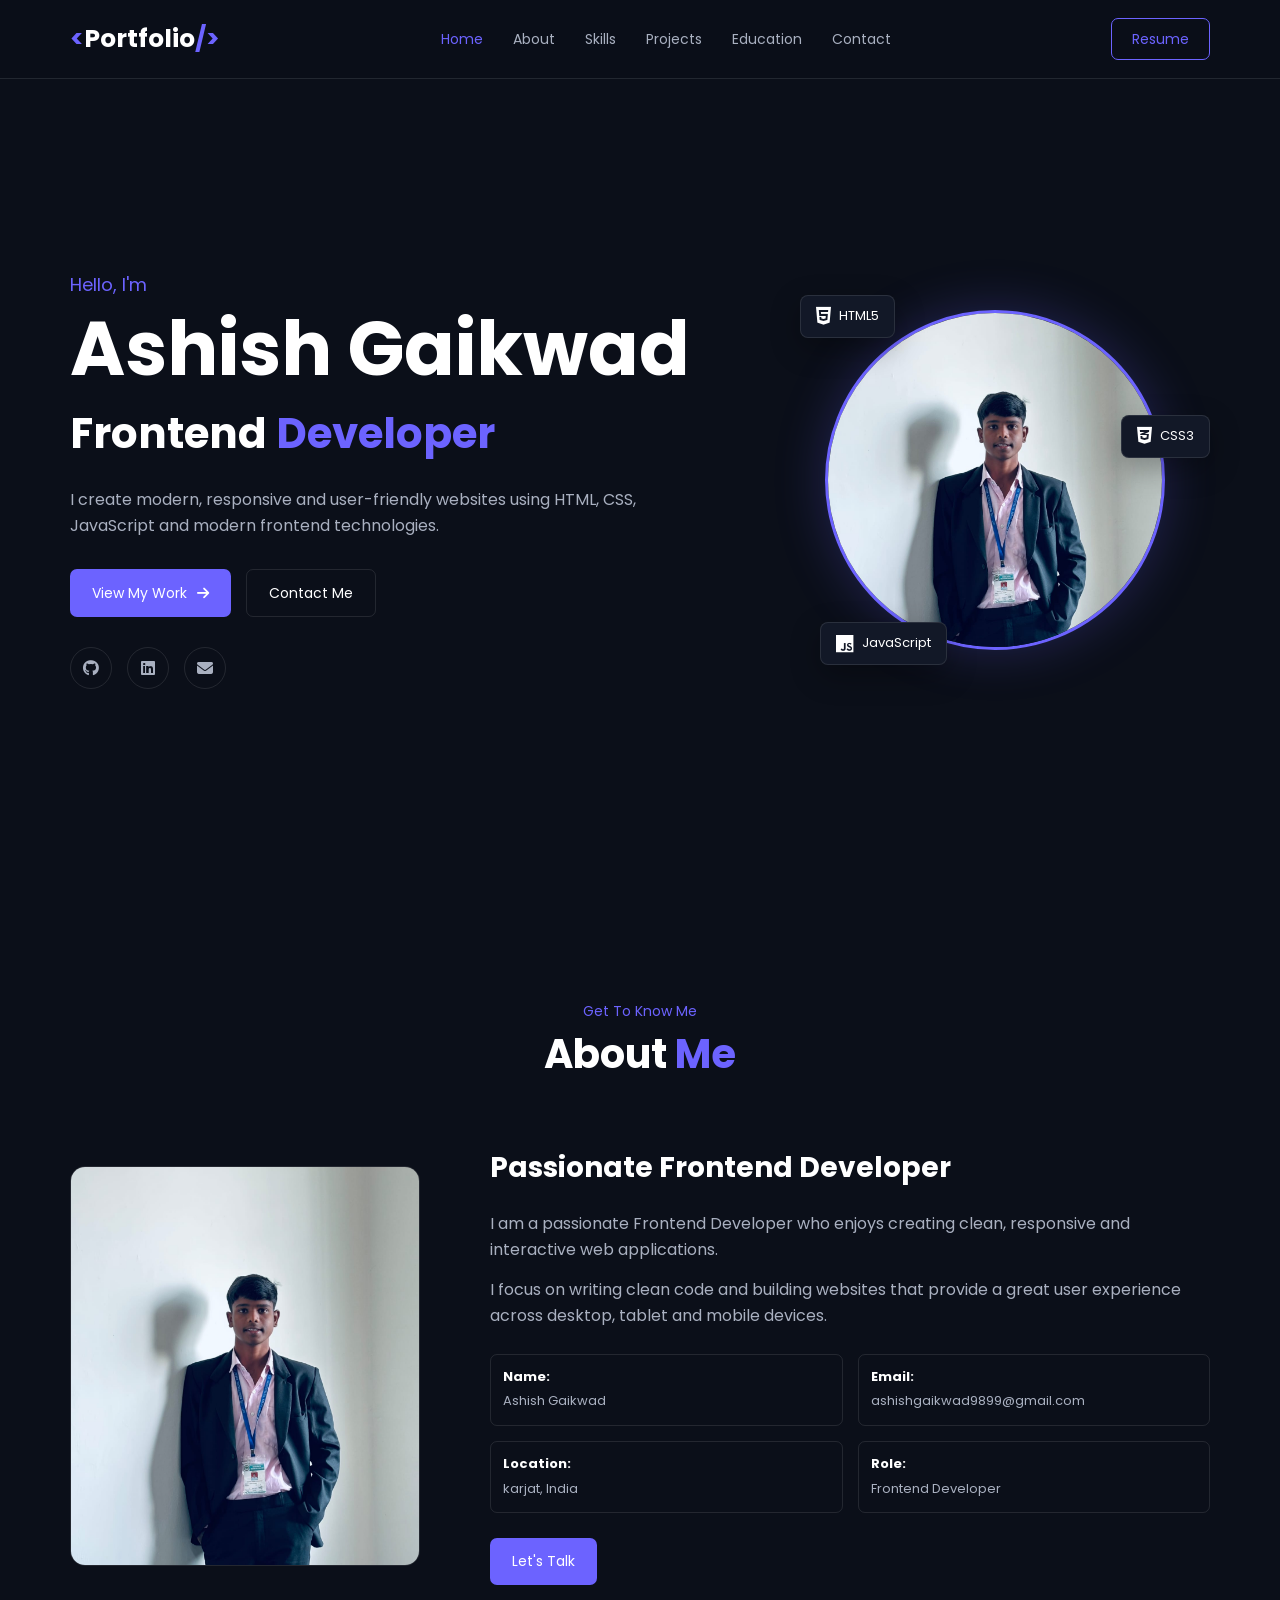
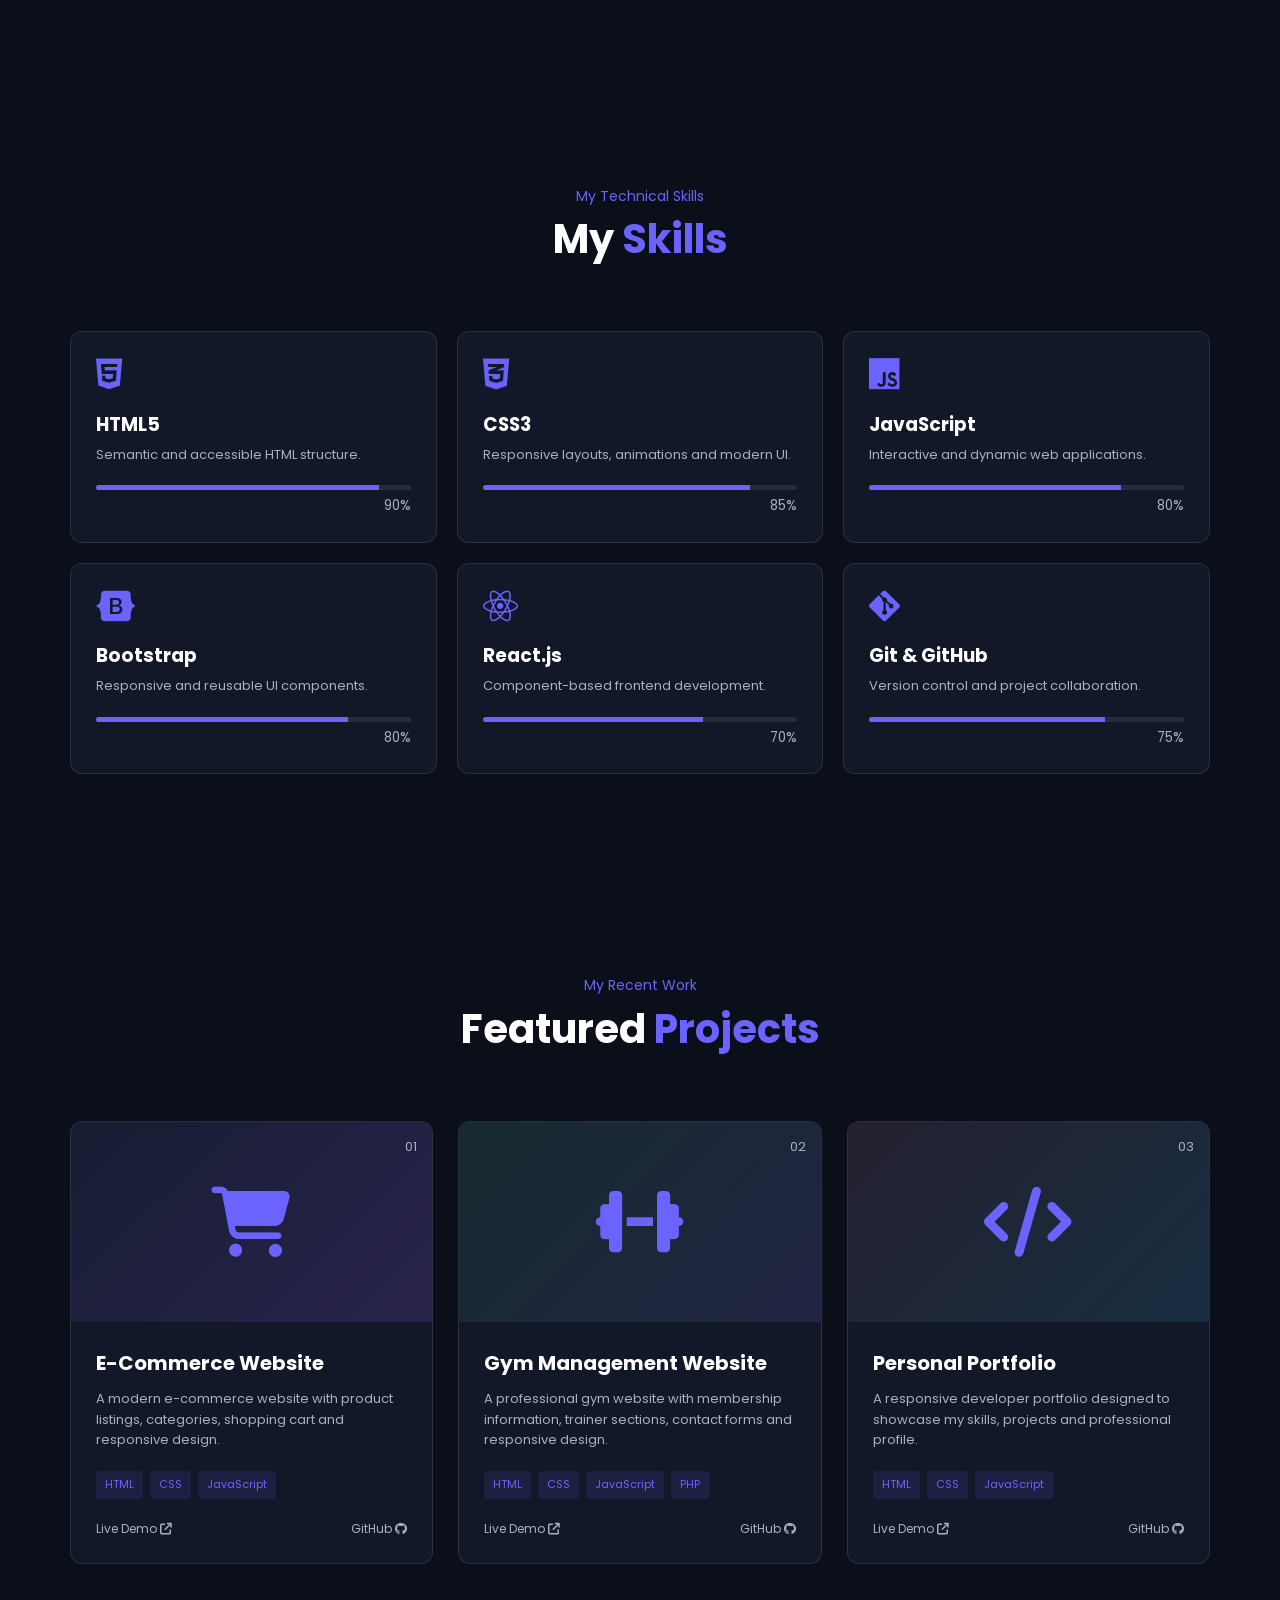
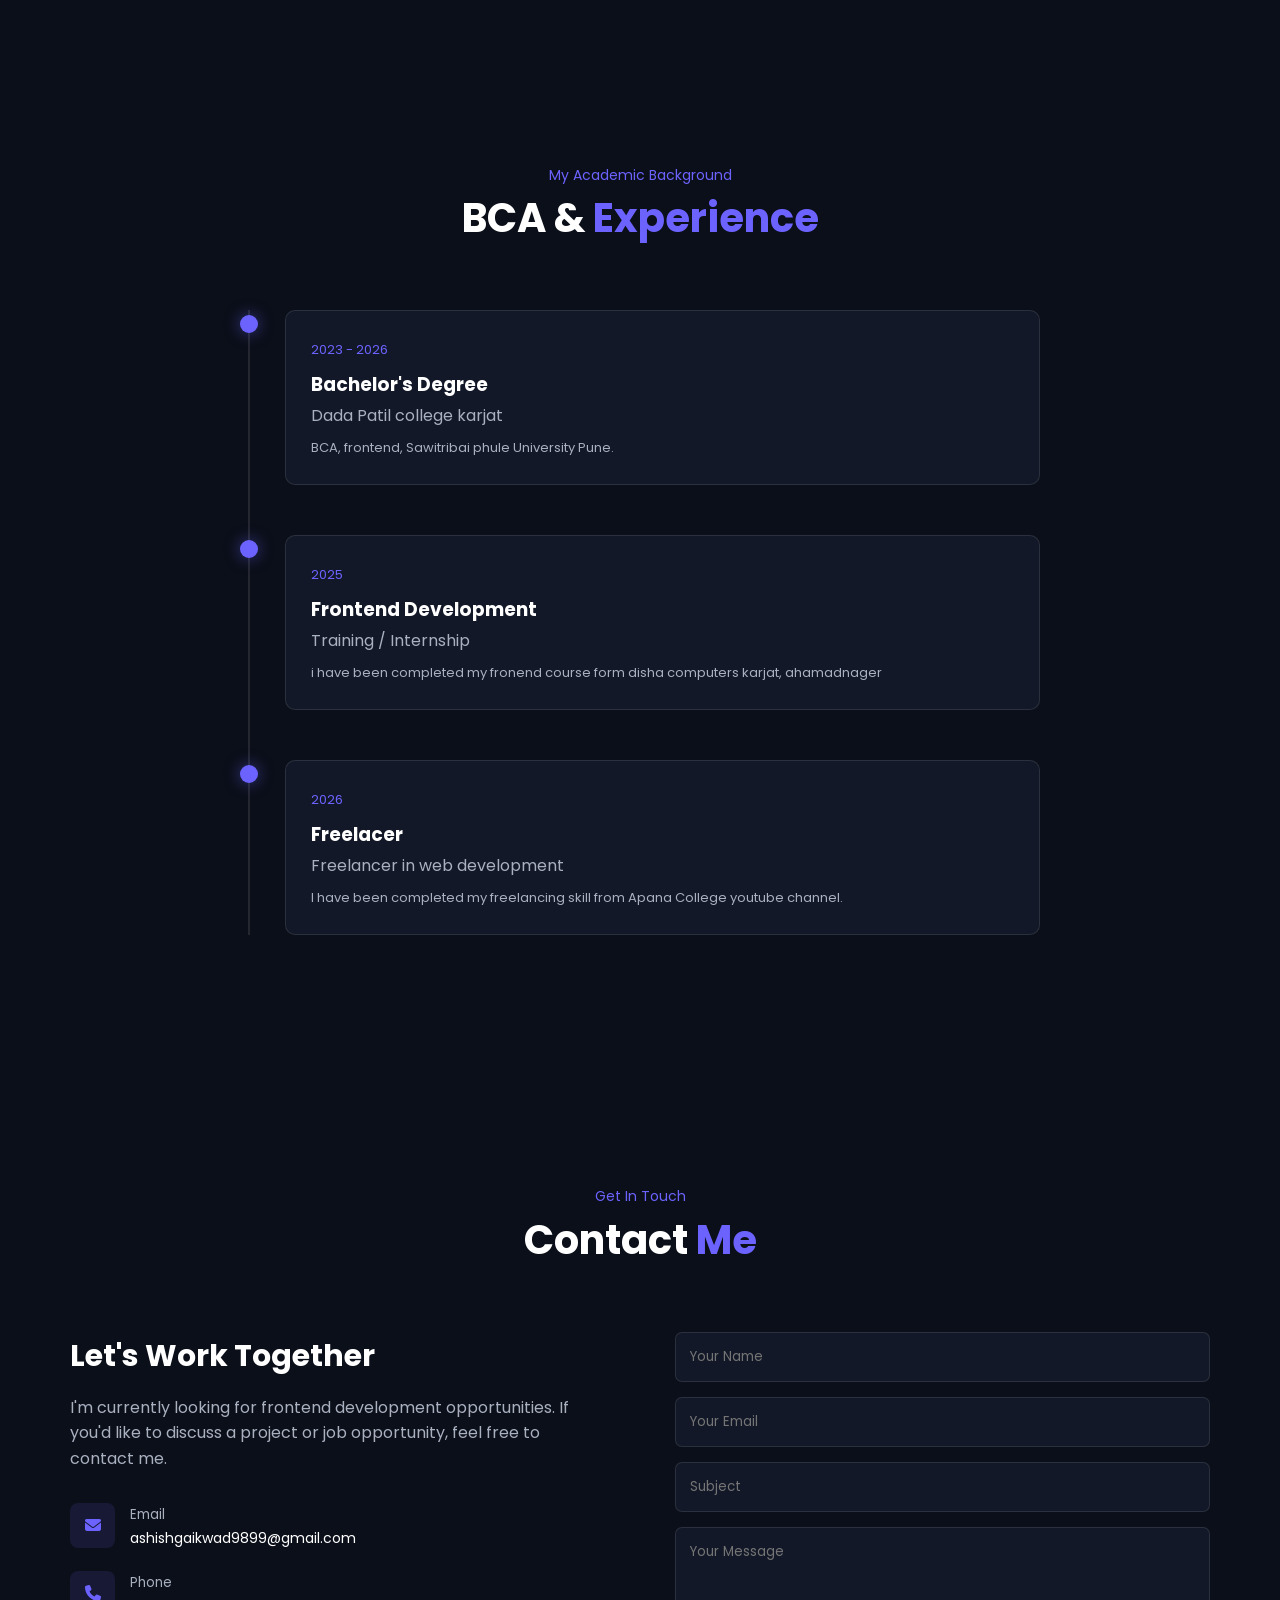
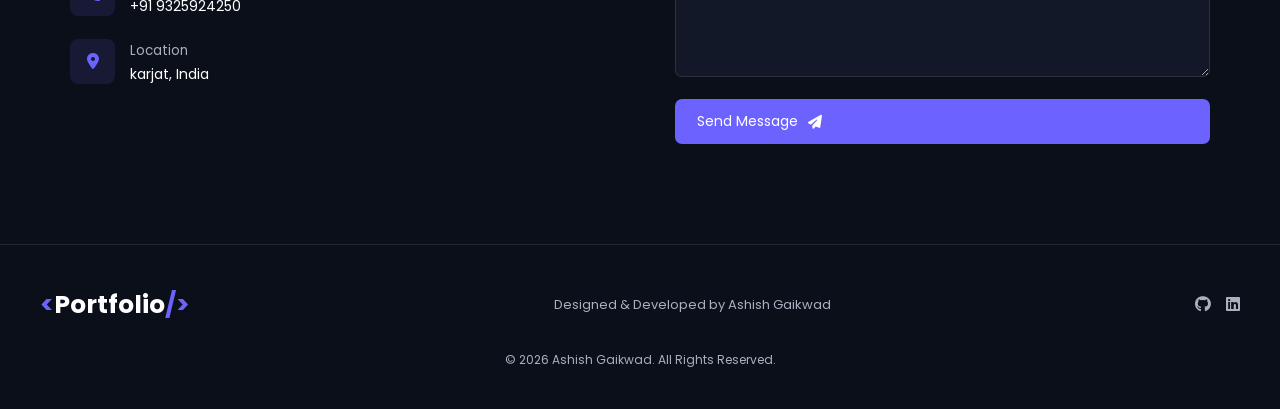
<file: index.html>
<!doctype html>
<html lang="en">
  <head>
    <meta charset="UTF-8" />
    <meta name="viewport" content="width=device-width, initial-scale=1.0" />

    <title>Ashish Gaikwad | Frontend Developer</title>

    <meta
      name="description"
      content="Portfolio of a Frontend Developer specializing in HTML, CSS, JavaScript and modern web development."
    />

    <link rel="stylesheet" href="style.css" />

    <!-- Google Font -->
    <link rel="preconnect" href="https://fonts.googleapis.com" />
    <link rel="preconnect" href="https://fonts.gstatic.com" crossorigin />

    <link
      href="https://fonts.googleapis.com/css2?family=Poppins:wght@300;400;500;600;700&display=swap"
      rel="stylesheet"
    />

    <!-- Icons -->
    <link
      rel="stylesheet"
      href="https://cdnjs.cloudflare.com/ajax/libs/font-awesome/6.5.2/css/all.min.css"
    />
  </head>

  <body>
    <!-- ================= NAVBAR ================= -->

    <header class="header">
      <nav class="navbar">
        <a href="#home" class="logo">
          <span>&lt;</span>Portfolio<span>/&gt;</span>
        </a>

        <ul class="nav-links" id="navLinks">
          <li><a href="#home" class="active">Home</a></li>
          <li><a href="#about">About</a></li>
          <li><a href="#skills">Skills</a></li>
          <li><a href="#projects">Projects</a></li>
          <li><a href="#education">Education</a></li>
          <li><a href="#contact">Contact</a></li>
        </ul>

        <div class="nav-buttons">
          <a href="assets/resume.pdf" class="resume-btn" download> Resume </a>

          <button class="menu-btn" id="menuBtn">
            <i class="fa-solid fa-bars"></i>
          </button>
        </div>
      </nav>
    </header>

    <!-- ================= HOME ================= -->

    <section class="home" id="home">
      <div class="home-content">
        <p class="intro">Hello, I'm</p>

        <h1>Ashish Gaikwad</h1>

        <h2>Frontend <span>Developer</span></h2>

        <p class="home-description">
          I create modern, responsive and user-friendly websites using HTML,
          CSS, JavaScript and modern frontend technologies.
        </p>

        <div class="home-buttons">
          <a href="#projects" class="primary-btn">
            View My Work
            <i class="fa-solid fa-arrow-right"></i>
          </a>

          <a href="#contact" class="secondary-btn"> Contact Me </a>
        </div>

        <div class="social-links">
          <a href="https://github.com/ashishgaikwad9899-tech" target="_blank">
            <i class="fa-brands fa-github"></i>
          </a>

          <a href="https://www.linkedin.com/in/ashish-gaikwad-35b06438b/" target="_blank">
            <i class="fa-brands fa-linkedin"></i>
          </a>

          <a href="mailto:ashishgaikwad9899@gmail.com">
            <i class="fa-solid fa-envelope"></i>
          </a>
        </div>
      </div>

      <div class="home-image">
        <div class="image-circle">
          <img src="assets/profile.jpeg" alt="Frontend Developer" />
        </div>

        <div class="floating-card card-html">
          <i class="fa-brands fa-html5"></i>
          <span>HTML5</span>
        </div>

        <div class="floating-card card-css">
          <i class="fa-brands fa-css3-alt"></i>
          <span>CSS3</span>
        </div>

        <div class="floating-card card-js">
          <i class="fa-brands fa-js"></i>
          <span>JavaScript</span>
        </div>
      </div>
    </section>

    <!-- ================= ABOUT ================= -->

    <section class="section about" id="about">
      <div class="section-title">
        <p>Get To Know Me</p>

        <h2>About <span>Me</span></h2>
      </div>

      <div class="about-container">
        <div class="about-image">
          <img src="assets/profile.jpeg" alt="About Me" />
        </div>

        <div class="about-content">
          <h3>Passionate Frontend Developer</h3>

          <p>
            I am a passionate Frontend Developer who enjoys creating clean,
            responsive and interactive web applications.
          </p>

          <p>
            I focus on writing clean code and building websites that provide a
            great user experience across desktop, tablet and mobile devices.
          </p>

          <div class="about-info">
            <div>
              <strong>Name:</strong>
              <span>Ashish Gaikwad</span>
            </div>

            <div>
              <strong>Email:</strong>
              <span>ashishgaikwad9899@gmail.com</span>
            </div>

            <div>
              <strong>Location:</strong>
              <span>karjat, India</span>
            </div>

            <div>
              <strong>Role:</strong>
              <span>Frontend Developer</span>
            </div>
          </div>

          <a href="#contact" class="primary-btn"> Let's Talk </a>
        </div>
      </div>
    </section>

    <!-- ================= SKILLS ================= -->

    <section class="section skills" id="skills">
      <div class="section-title">
        <p>My Technical Skills</p>

        <h2>My <span>Skills</span></h2>
      </div>

      <div class="skills-container">
        <div class="skill-card">
          <i class="fa-brands fa-html5"></i>

          <h3>HTML5</h3>

          <p>Semantic and accessible HTML structure.</p>

          <div class="skill-bar">
            <span style="width: 90%"></span>
          </div>

          <small>90%</small>
        </div>

        <div class="skill-card">
          <i class="fa-brands fa-css3-alt"></i>

          <h3>CSS3</h3>

          <p>Responsive layouts, animations and modern UI.</p>

          <div class="skill-bar">
            <span style="width: 85%"></span>
          </div>

          <small>85%</small>
        </div>

        <div class="skill-card">
          <i class="fa-brands fa-js"></i>

          <h3>JavaScript</h3>

          <p>Interactive and dynamic web applications.</p>

          <div class="skill-bar">
            <span style="width: 80%"></span>
          </div>

          <small>80%</small>
        </div>

        <div class="skill-card">
          <i class="fa-brands fa-bootstrap"></i>

          <h3>Bootstrap</h3>

          <p>Responsive and reusable UI components.</p>

          <div class="skill-bar">
            <span style="width: 80%"></span>
          </div>

          <small>80%</small>
        </div>

        <div class="skill-card">
          <i class="fa-brands fa-react"></i>

          <h3>React.js</h3>

          <p>Component-based frontend development.</p>

          <div class="skill-bar">
            <span style="width: 70%"></span>
          </div>

          <small>70%</small>
        </div>

        <div class="skill-card">
          <i class="fa-brands fa-git-alt"></i>

          <h3>Git & GitHub</h3>

          <p>Version control and project collaboration.</p>

          <div class="skill-bar">
            <span style="width: 75%"></span>
          </div>

          <small>75%</small>
        </div>
      </div>
    </section>

    <!-- ================= PROJECTS ================= -->

    <section class="section projects" id="projects">
      <div class="section-title">
        <p>My Recent Work</p>

        <h2>Featured <span>Projects</span></h2>
      </div>

      <div class="projects-container">
        <!-- Project 1 -->

        <div class="project-card">
          <div class="project-image">
            <div class="project-number">01</div>

            <i class="fa-solid fa-cart-shopping"></i>
          </div>

          <div class="project-content">
            <h3>E-Commerce Website</h3>

            <p>
              A modern e-commerce website with product listings, categories,
              shopping cart and responsive design.
            </p>

            <div class="project-tech">
              <span>HTML</span>
              <span>CSS</span>
              <span>JavaScript</span>
            </div>

            <div class="project-links">
              <a href="https:/bejewelled-daifuku-f62def.netlify.app" target="_blank">
                Live Demo
                <i class="fa-solid fa-arrow-up-right-from-square"></i>
              </a>

              <a href="https://github.com/ashishgaikwad9899-tech" target="_blank">
                GitHub
                <i class="fa-brands fa-github"></i>
              </a>
            </div>
          </div>
        </div>

        <!-- Project 2 -->

        <div class="project-card">
          <div class="project-image project-two">
            <div class="project-number">02</div>

            <i class="fa-solid fa-dumbbell"></i>
          </div>

          <div class="project-content">
            <h3>Gym Management Website</h3>

            <p>
              A professional gym website with membership information, trainer
              sections, contact forms and responsive design.
            </p>

            <div class="project-tech">
              <span>HTML</span>
              <span>CSS</span>
              <span>JavaScript</span>
              <span>PHP</span>
            </div>

            <div class="project-links">
              <a href="#" target="_blank">
                Live Demo
                <i class="fa-solid fa-arrow-up-right-from-square"></i>
              </a>

              <a
                href="https://github.com/ashishgaikwad9899-tech"
                target="_blank"
              >
                GitHub
                <i class="fa-brands fa-github"></i>
              </a>
            </div>
          </div>
        </div>

        <!-- Project 3 -->

        <div class="project-card">
          <div class="project-image project-three">
            <div class="project-number">03</div>

            <i class="fa-solid fa-code"></i>
          </div>

          <div class="project-content">
            <h3>Personal Portfolio</h3>

            <p>
              A responsive developer portfolio designed to showcase my skills,
              projects and professional profile.
            </p>

            <div class="project-tech">
              <span>HTML</span>
              <span>CSS</span>
              <span>JavaScript</span>
            </div>

            <div class="project-links">
              <a href="#" target="_blank">
                Live Demo
                <i class="fa-solid fa-arrow-up-right-from-square"></i>
              </a>

              <a href="https://github.com/ashishgaikwad9899-tech" target="_blank">
                GitHub
                <i class="fa-brands fa-github"></i>
              </a>
            </div>
          </div>
        </div>
      </div>
    </section>

    <!-- ================= EDUCATION ================= -->

    <section class="section education" id="education">
      <div class="section-title">
        <p>My Academic Background</p>

        <h2>BCA & <span>Experience</span></h2>
      </div>

      <div class="timeline">
        <div class="timeline-item">
          <div class="timeline-dot"></div>

          <div class="timeline-content">
            <span class="timeline-date"> 2023 - 2026 </span>

            <h3>Bachelor's Degree</h3>

            <h4>Dada Patil college karjat</h4>

            <p>BCA, frontend, Sawitribai phule University Pune.</p>
          </div>
        </div>

        <div class="timeline-item">
          <div class="timeline-dot"></div>

          <div class="timeline-content">
            <span class="timeline-date"> 2025 </span>

            <h3>Frontend Development</h3>

            <h4>Training / Internship</h4>

            <p>
              i have been completed my fronend course form disha computers
              karjat, ahamadnager
            </p>
          </div>
        </div>
        <div class="timeline-item">
          <div class="timeline-dot"></div>

          <div class="timeline-content">
            <span class="timeline-date"> 2026 </span>

            <h3>Freelacer</h3>

            <h4>Freelancer in web development</h4>

            <p>
              I have been completed my freelancing skill from Apana College
              youtube channel.
            </p>
          </div>
        </div>
      </div>
    </section>

    <!-- ================= CONTACT ================= -->

    <section class="section contact" id="contact">
      <div class="section-title">
        <p>Get In Touch</p>

        <h2>Contact <span>Me</span></h2>
      </div>

      <div class="contact-container">
        <div class="contact-info">
          <h3>Let's Work Together</h3>

          <p>
            I'm currently looking for frontend development opportunities. If
            you'd like to discuss a project or job opportunity, feel free to
            contact me.
          </p>

          <div class="contact-item">
            <div class="contact-icon">
              <i class="fa-solid fa-envelope"></i>
            </div>

            <div>
              <small>Email</small>
              <p>ashishgaikwad9899@gmail.com</p>
            </div>
          </div>

          <div class="contact-item">
            <div class="contact-icon">
              <i class="fa-solid fa-phone"></i>
            </div>

            <div>
              <small>Phone</small>
              <p>+91 9325924250</p>
            </div>
          </div>

          <div class="contact-item">
            <div class="contact-icon">
              <i class="fa-solid fa-location-dot"></i>
            </div>

            <div>
              <small>Location</small>
              <p>karjat, India</p>
            </div>
          </div>
        </div>

        <form class="contact-form" id="contactForm">
          <div class="input-group">
            <input type="text" id="name" placeholder="Your Name" required />
          </div>

          <div class="input-group">
            <input type="email" id="email" placeholder="Your Email" required />
          </div>

          <div class="input-group">
            <input type="text" id="subject" placeholder="Subject" required />
          </div>

          <div class="input-group">
            <textarea
              id="message"
              rows="6"
              placeholder="Your Message"
              required
            ></textarea>
          </div>

          <button type="submit" class="primary-btn">
            Send Message

            <i class="fa-solid fa-paper-plane"></i>
          </button>
        </form>
      </div>
    </section>

    <!-- ================= FOOTER ================= -->

    <footer class="footer">
      <div class="footer-content">
        <a href="#home" class="logo">
          <span>&lt;</span>Portfolio<span>/&gt;</span>
        </a>

        <p>Designed & Developed by Ashish Gaikwad</p>

        <div class="footer-social">
          <a href="https://github.com/ashishgaikwad9899-tech">
            <i class="fa-brands fa-github"></i>
          </a>

          <a href="https://www.linkedin.com/in/ashish-gaikwad-35b06438b/">
            <i class="fa-brands fa-linkedin"></i>
          </a>
        </div>
      </div>

      <p class="copyright">© 2026 Ashish Gaikwad. All Rights Reserved.</p>
    </footer>

    <!-- ================= BACK TO TOP ================= -->

    <button id="topBtn" class="top-btn">
      <i class="fa-solid fa-arrow-up"></i>
    </button>

    <script src="script.js"></script>
  </body>
</html>
</file>
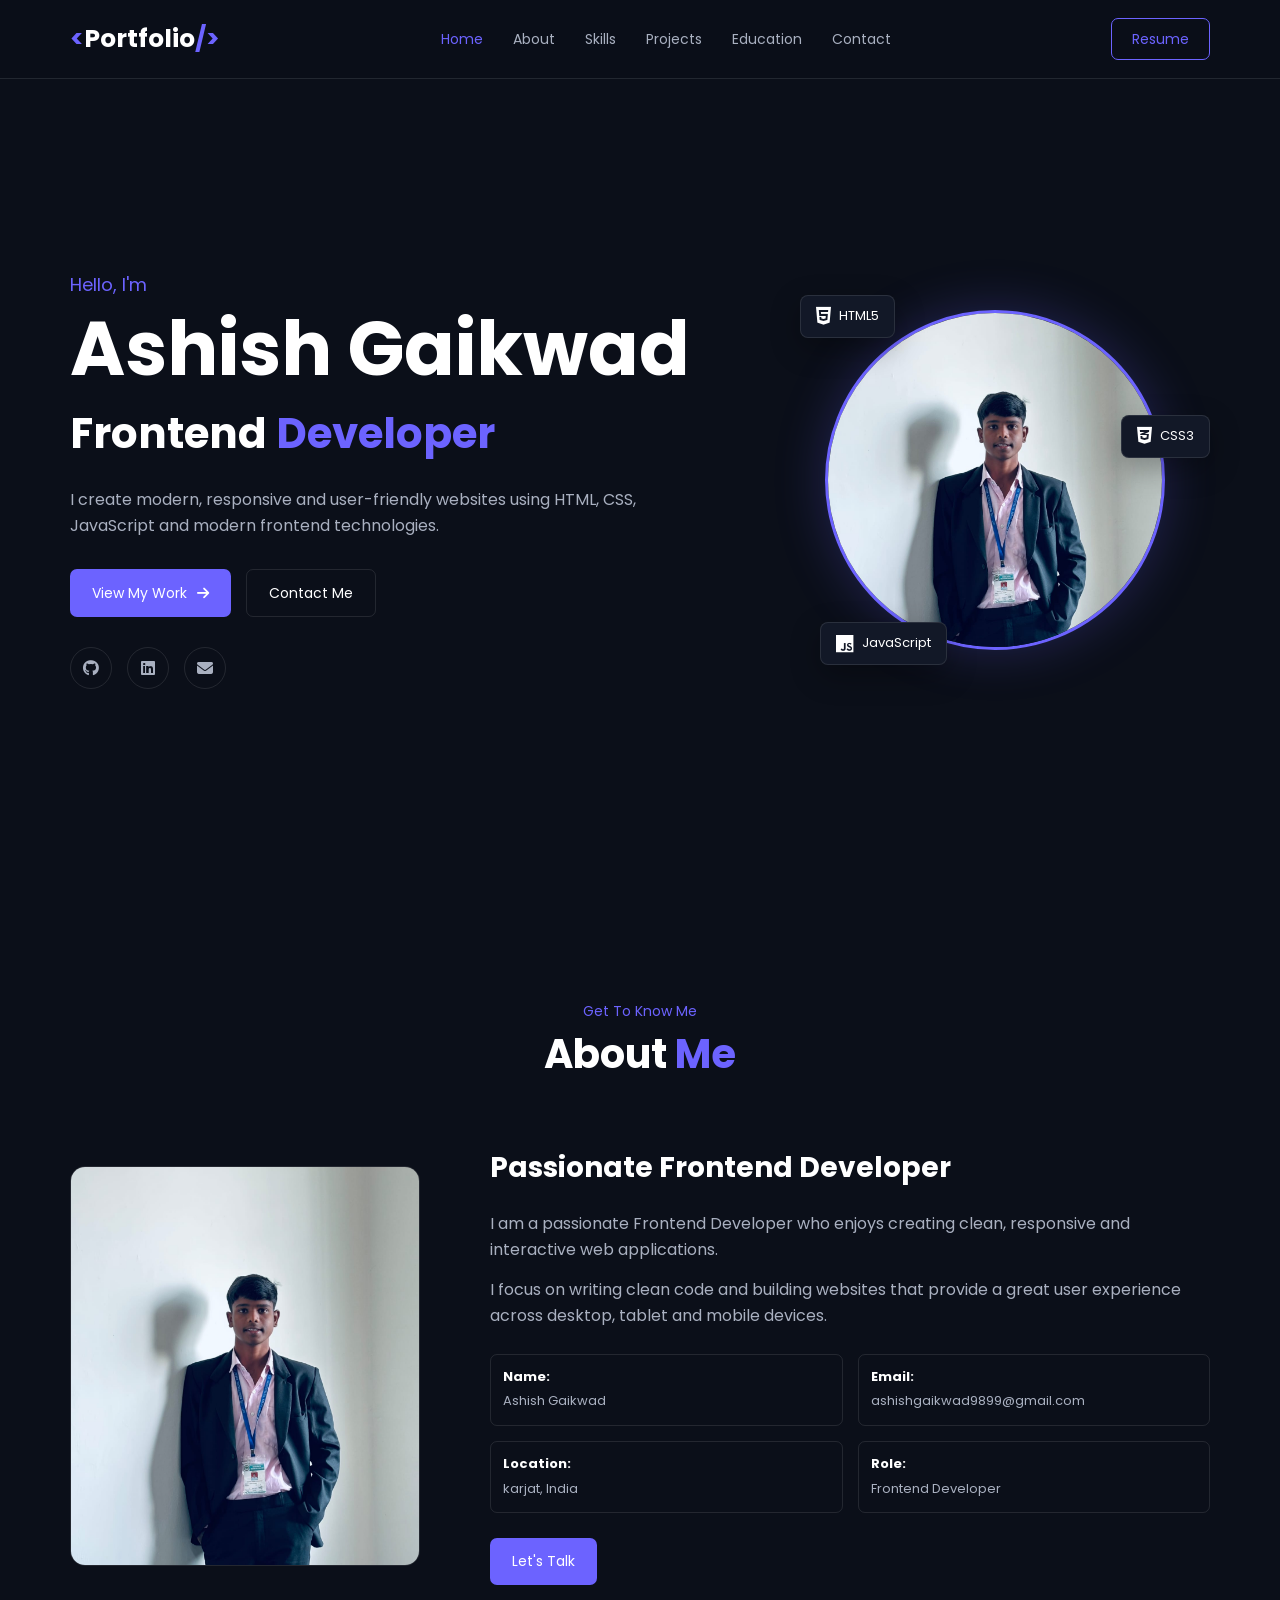
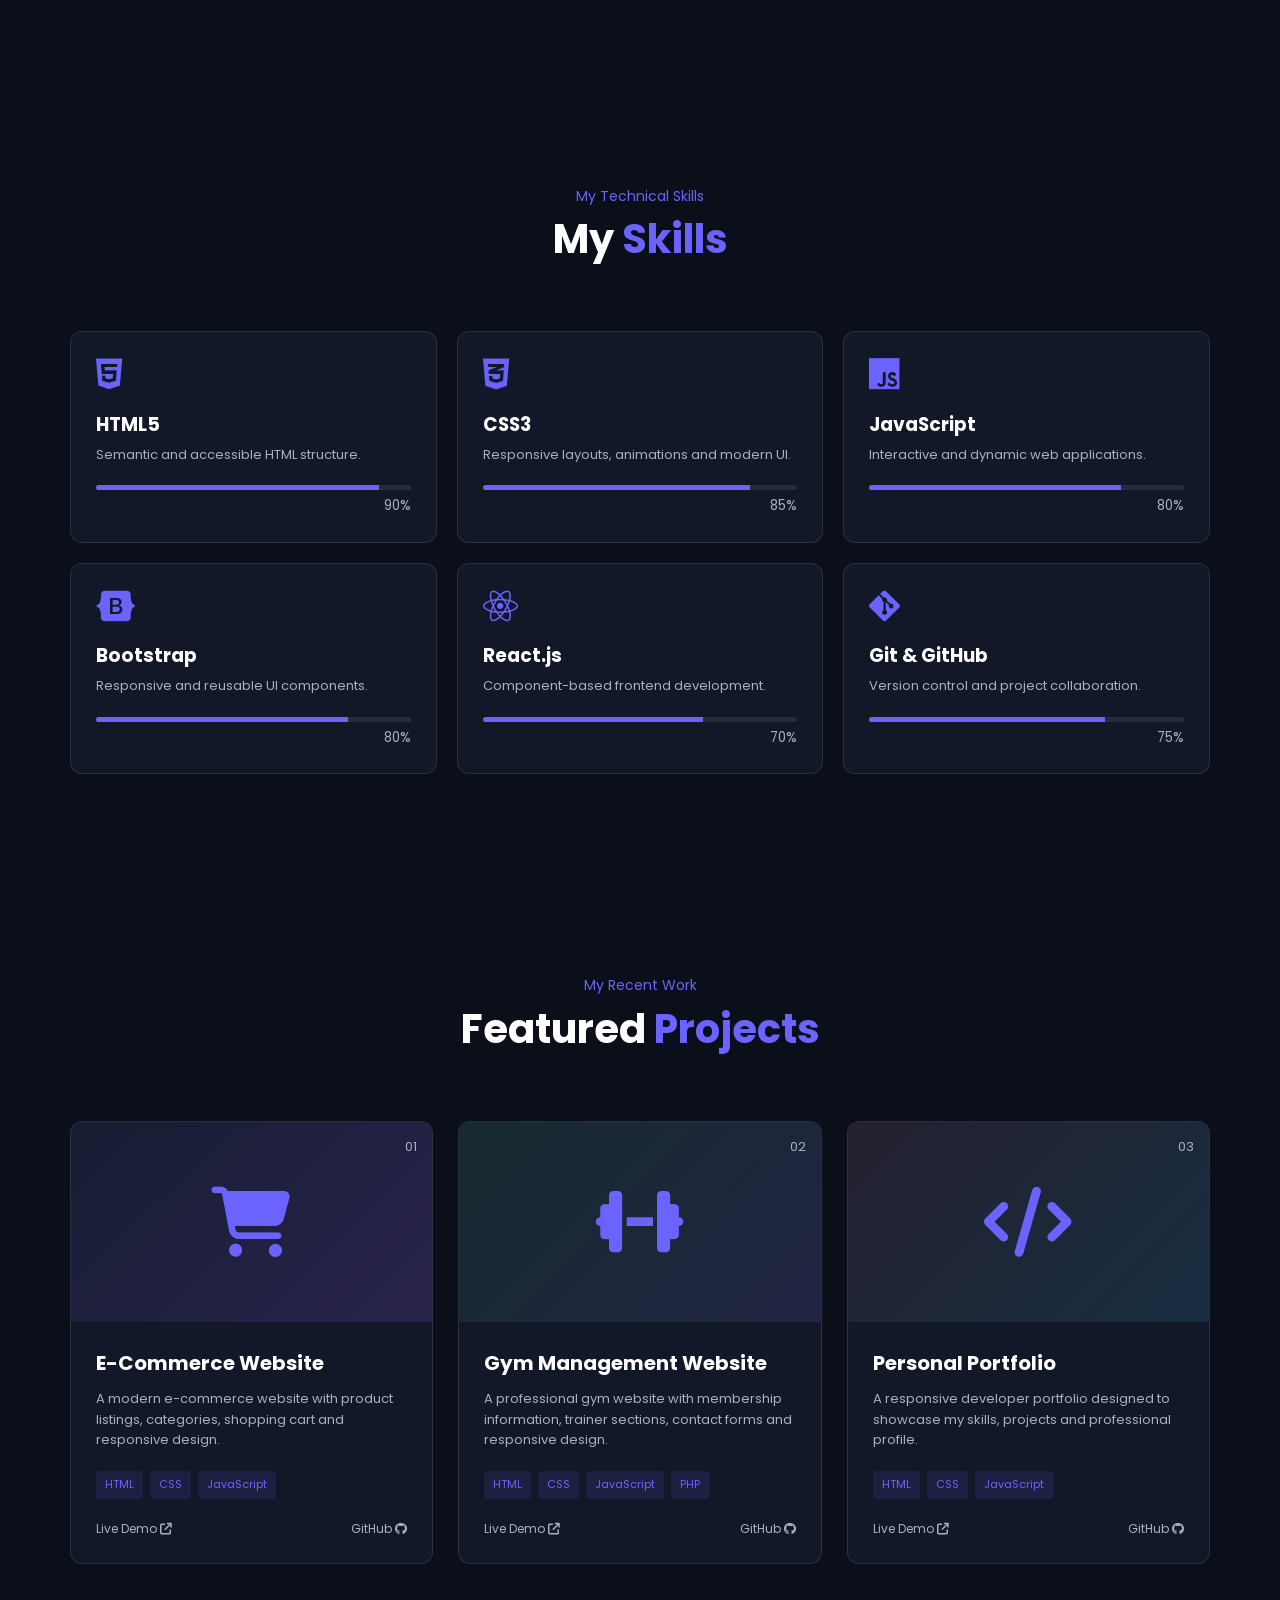
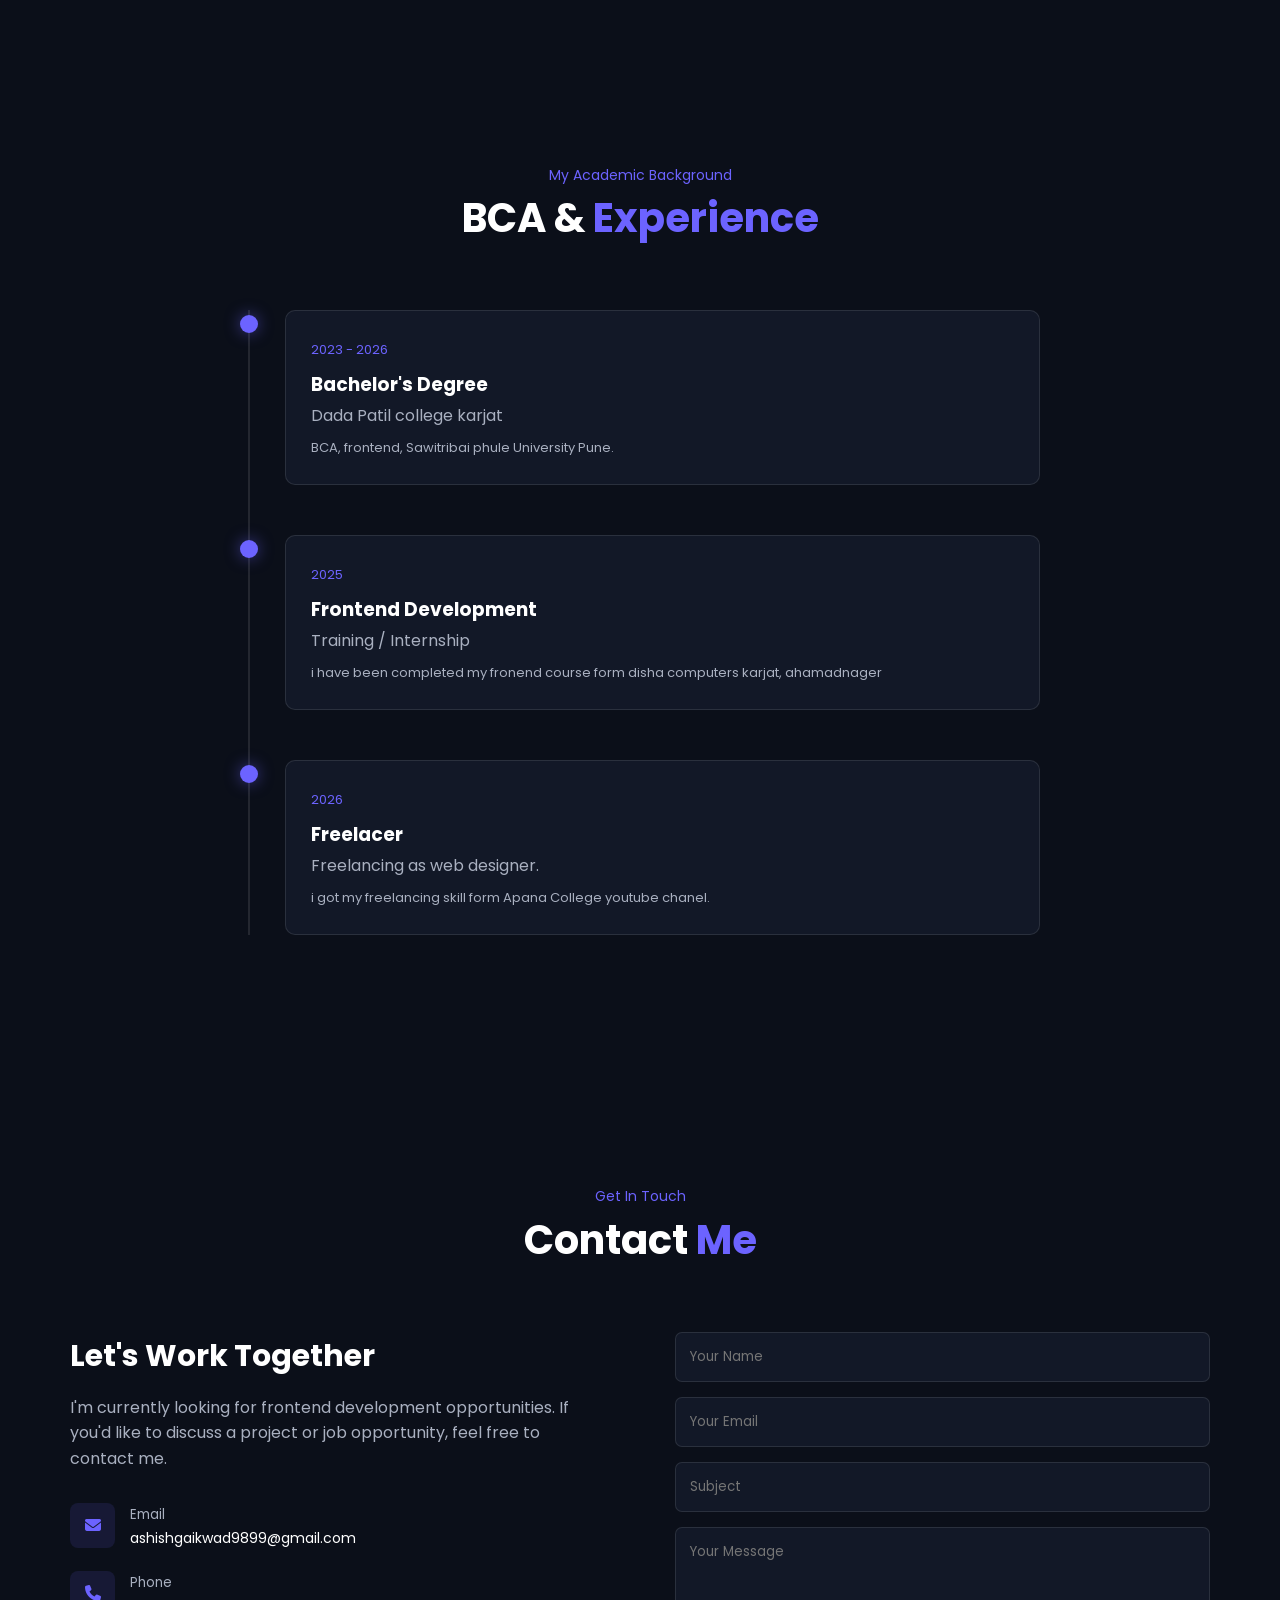
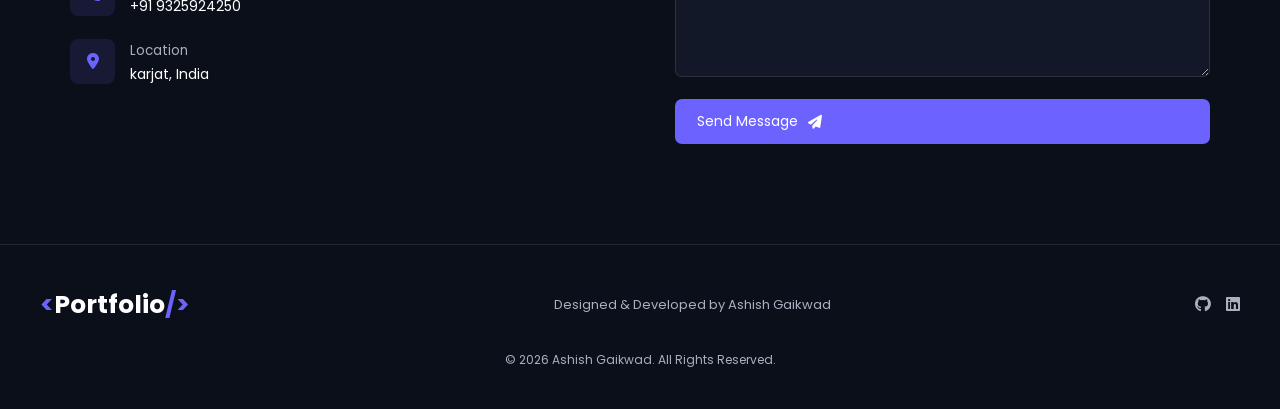
<file: backup/index.html>
<!doctype html>
<html lang="en">
  <head>
    <meta charset="UTF-8" />
    <meta name="viewport" content="width=device-width, initial-scale=1.0" />

    <title>Ashish Gaikwad | Frontend Developer</title>

    <meta
      name="description"
      content="Portfolio of a Frontend Developer specializing in HTML, CSS, JavaScript and modern web development."
    />

    <link rel="stylesheet" href="style.css" />

    <!-- Google Font -->
    <link rel="preconnect" href="https://fonts.googleapis.com" />
    <link rel="preconnect" href="https://fonts.gstatic.com" crossorigin />

    <link
      href="https://fonts.googleapis.com/css2?family=Poppins:wght@300;400;500;600;700&display=swap"
      rel="stylesheet"
    />

    <!-- Icons -->
    <link
      rel="stylesheet"
      href="https://cdnjs.cloudflare.com/ajax/libs/font-awesome/6.5.2/css/all.min.css"
    />
  </head>

  <body>
    <!-- ================= NAVBAR ================= -->

    <header class="header">
      <nav class="navbar">
        <a href="#home" class="logo">
          <span>&lt;</span>Portfolio<span>/&gt;</span>
        </a>

        <ul class="nav-links" id="navLinks">
          <li><a href="#home" class="active">Home</a></li>
          <li><a href="#about">About</a></li>
          <li><a href="#skills">Skills</a></li>
          <li><a href="#projects">Projects</a></li>
          <li><a href="#education">Education</a></li>
          <li><a href="#contact">Contact</a></li>
        </ul>

        <div class="nav-buttons">
          <a href="assets/resume.pdf" class="resume-btn" download> Resume </a>

          <button class="menu-btn" id="menuBtn">
            <i class="fa-solid fa-bars"></i>
          </button>
        </div>
      </nav>
    </header>

    <!-- ================= HOME ================= -->

    <section class="home" id="home">
      <div class="home-content">
        <p class="intro">Hello, I'm</p>

        <h1>Ashish Gaikwad</h1>

        <h2>Frontend <span>Developer</span></h2>

        <p class="home-description">
          I create modern, responsive and user-friendly websites using HTML,
          CSS, JavaScript and modern frontend technologies.
        </p>

        <div class="home-buttons">
          <a href="#projects" class="primary-btn">
            View My Work
            <i class="fa-solid fa-arrow-right"></i>
          </a>

          <a href="#contact" class="secondary-btn"> Contact Me </a>
        </div>

        <div class="social-links">
          <a href="#" target="_blank">
            <i class="fa-brands fa-github"></i>
          </a>

          <a href="#" target="_blank">
            <i class="fa-brands fa-linkedin"></i>
          </a>

          <a href="mailto:ashishgaikwad9899@gmail.com">
            <i class="fa-solid fa-envelope"></i>
          </a>
        </div>
      </div>

      <div class="home-image">
        <div class="image-circle">
          <img src="assets/profile.jpeg" alt="Frontend Developer" />
        </div>

        <div class="floating-card card-html">
          <i class="fa-brands fa-html5"></i>
          <span>HTML5</span>
        </div>

        <div class="floating-card card-css">
          <i class="fa-brands fa-css3-alt"></i>
          <span>CSS3</span>
        </div>

        <div class="floating-card card-js">
          <i class="fa-brands fa-js"></i>
          <span>JavaScript</span>
        </div>
      </div>
    </section>

    <!-- ================= ABOUT ================= -->

    <section class="section about" id="about">
      <div class="section-title">
        <p>Get To Know Me</p>

        <h2>About <span>Me</span></h2>
      </div>

      <div class="about-container">
        <div class="about-image">
          <img src="assets/profile.jpeg" alt="About Me" />
        </div>

        <div class="about-content">
          <h3>Passionate Frontend Developer</h3>

          <p>
            I am a passionate Frontend Developer who enjoys creating clean,
            responsive and interactive web applications.
          </p>

          <p>
            I focus on writing clean code and building websites that provide a
            great user experience across desktop, tablet and mobile devices.
          </p>

          <div class="about-info">
            <div>
              <strong>Name:</strong>
              <span>Ashish Gaikwad</span>
            </div>

            <div>
              <strong>Email:</strong>
              <span>ashishgaikwad9899@gmail.com</span>
            </div>

            <div>
              <strong>Location:</strong>
              <span>karjat, India</span>
            </div>

            <div>
              <strong>Role:</strong>
              <span>Frontend Developer</span>
            </div>
          </div>

          <a href="#contact" class="primary-btn"> Let's Talk </a>
        </div>
      </div>
    </section>

    <!-- ================= SKILLS ================= -->

    <section class="section skills" id="skills">
      <div class="section-title">
        <p>My Technical Skills</p>

        <h2>My <span>Skills</span></h2>
      </div>

      <div class="skills-container">
        <div class="skill-card">
          <i class="fa-brands fa-html5"></i>

          <h3>HTML5</h3>

          <p>Semantic and accessible HTML structure.</p>

          <div class="skill-bar">
            <span style="width: 90%"></span>
          </div>

          <small>90%</small>
        </div>

        <div class="skill-card">
          <i class="fa-brands fa-css3-alt"></i>

          <h3>CSS3</h3>

          <p>Responsive layouts, animations and modern UI.</p>

          <div class="skill-bar">
            <span style="width: 85%"></span>
          </div>

          <small>85%</small>
        </div>

        <div class="skill-card">
          <i class="fa-brands fa-js"></i>

          <h3>JavaScript</h3>

          <p>Interactive and dynamic web applications.</p>

          <div class="skill-bar">
            <span style="width: 80%"></span>
          </div>

          <small>80%</small>
        </div>

        <div class="skill-card">
          <i class="fa-brands fa-bootstrap"></i>

          <h3>Bootstrap</h3>

          <p>Responsive and reusable UI components.</p>

          <div class="skill-bar">
            <span style="width: 80%"></span>
          </div>

          <small>80%</small>
        </div>

        <div class="skill-card">
          <i class="fa-brands fa-react"></i>

          <h3>React.js</h3>

          <p>Component-based frontend development.</p>

          <div class="skill-bar">
            <span style="width: 70%"></span>
          </div>

          <small>70%</small>
        </div>

        <div class="skill-card">
          <i class="fa-brands fa-git-alt"></i>

          <h3>Git & GitHub</h3>

          <p>Version control and project collaboration.</p>

          <div class="skill-bar">
            <span style="width: 75%"></span>
          </div>

          <small>75%</small>
        </div>
      </div>
    </section>

    <!-- ================= PROJECTS ================= -->

    <section class="section projects" id="projects">
      <div class="section-title">
        <p>My Recent Work</p>

        <h2>Featured <span>Projects</span></h2>
      </div>

      <div class="projects-container">
        <!-- Project 1 -->

        <div class="project-card">
          <div class="project-image">
            <div class="project-number">01</div>

            <i class="fa-solid fa-cart-shopping"></i>
          </div>

          <div class="project-content">
            <h3>E-Commerce Website</h3>

            <p>
              A modern e-commerce website with product listings, categories,
              shopping cart and responsive design.
            </p>

            <div class="project-tech">
              <span>HTML</span>
              <span>CSS</span>
              <span>JavaScript</span>
            </div>

            <div class="project-links">
              <a href="#" target="_blank">
                Live Demo
                <i class="fa-solid fa-arrow-up-right-from-square"></i>
              </a>

              <a href="#" target="_blank">
                GitHub
                <i class="fa-brands fa-github"></i>
              </a>
            </div>
          </div>
        </div>

        <!-- Project 2 -->

        <div class="project-card">
          <div class="project-image project-two">
            <div class="project-number">02</div>

            <i class="fa-solid fa-dumbbell"></i>
          </div>

          <div class="project-content">
            <h3>Gym Management Website</h3>

            <p>
              A professional gym website with membership information, trainer
              sections, contact forms and responsive design.
            </p>

            <div class="project-tech">
              <span>HTML</span>
              <span>CSS</span>
              <span>JavaScript</span>
              <span>PHP</span>
            </div>

            <div class="project-links">
              <a href="#" target="_blank">
                Live Demo
                <i class="fa-solid fa-arrow-up-right-from-square"></i>
              </a>

              <a href="#" target="_blank">
                GitHub
                <i class="fa-brands fa-github"></i>
              </a>
            </div>
          </div>
        </div>

        <!-- Project 3 -->

        <div class="project-card">
          <div class="project-image project-three">
            <div class="project-number">03</div>

            <i class="fa-solid fa-code"></i>
          </div>

          <div class="project-content">
            <h3>Personal Portfolio</h3>

            <p>
              A responsive developer portfolio designed to showcase my skills,
              projects and professional profile.
            </p>

            <div class="project-tech">
              <span>HTML</span>
              <span>CSS</span>
              <span>JavaScript</span>
            </div>

            <div class="project-links">
              <a href="#" target="_blank">
                Live Demo
                <i class="fa-solid fa-arrow-up-right-from-square"></i>
              </a>

              <a href="#" target="_blank">
                GitHub
                <i class="fa-brands fa-github"></i>
              </a>
            </div>
          </div>
        </div>
      </div>
    </section>

    <!-- ================= EDUCATION ================= -->

    <section class="section education" id="education">
      <div class="section-title">
        <p>My Academic Background</p>

        <h2>BCA & <span>Experience</span></h2>
      </div>

      <div class="timeline">
        <div class="timeline-item">
          <div class="timeline-dot"></div>

          <div class="timeline-content">
            <span class="timeline-date"> 2023 - 2026 </span>

            <h3>Bachelor's Degree</h3>

            <h4>Dada Patil college karjat</h4>

            <p>BCA, frontend, Sawitribai phule University Pune.</p>
          </div>
        </div>

        <div class="timeline-item">
          <div class="timeline-dot"></div>

          <div class="timeline-content">
            <span class="timeline-date"> 2025 </span>

            <h3>Frontend Development</h3>

            <h4>Training / Internship</h4>

            <p>
              i have been completed my fronend course form disha computers
              karjat, ahamadnager
            </p>
          </div>
        </div>

        <div class="timeline-item">
          <div class="timeline-dot"></div>

          <div class="timeline-content">
            <span class="timeline-date"> 2026</span>

            <h3>Freelacer</h3>

            <h4>Freelancing as web designer.</h4>

            <p>
              i got  my freelancing skill form Apana College youtube chanel. 
            </p>
          </div>
        </div>
      </div>
    </section>

    <!-- ================= CONTACT ================= -->

    <section class="section contact" id="contact">
      <div class="section-title">
        <p>Get In Touch</p>

        <h2>Contact <span>Me</span></h2>
      </div>

      <div class="contact-container">
        <div class="contact-info">
          <h3>Let's Work Together</h3>

          <p>
            I'm currently looking for frontend development opportunities. If
            you'd like to discuss a project or job opportunity, feel free to
            contact me.
          </p>

          <div class="contact-item">
            <div class="contact-icon">
              <i class="fa-solid fa-envelope"></i>
            </div>

            <div>
              <small>Email</small>
              <p>ashishgaikwad9899@gmail.com</p>
            </div>
          </div>

          <div class="contact-item">
            <div class="contact-icon">
              <i class="fa-solid fa-phone"></i>
            </div>

            <div>
              <small>Phone</small>
              <p>+91 9325924250</p>
            </div>
          </div>

          <div class="contact-item">
            <div class="contact-icon">
              <i class="fa-solid fa-location-dot"></i>
            </div>

            <div>
              <small>Location</small>
              <p>karjat, India</p>
            </div>
          </div>
        </div>

        <form class="contact-form" id="contactForm">
          <div class="input-group">
            <input type="text" id="name" placeholder="Your Name" required />
          </div>

          <div class="input-group">
            <input type="email" id="email" placeholder="Your Email" required />
          </div>

          <div class="input-group">
            <input type="text" id="subject" placeholder="Subject" required />
          </div>

          <div class="input-group">
            <textarea
              id="message"
              rows="6"
              placeholder="Your Message"
              required
            ></textarea>
          </div>

          <button type="submit" class="primary-btn">
            Send Message

            <i class="fa-solid fa-paper-plane"></i>
          </button>
        </form>
      </div>
    </section>

    <!-- ================= FOOTER ================= -->

    <footer class="footer">
      <div class="footer-content">
        <a href="#home" class="logo">
          <span>&lt;</span>Portfolio<span>/&gt;</span>
        </a>

        <p>Designed & Developed by Ashish Gaikwad</p>

        <div class="footer-social">
          <a href="https://github.com/ashishgaikwad9899-tech">
            <i class="fa-brands fa-github"></i>
          </a>

          <a href="https://www.linkedin.com/in/ashish-gaikwad-35b06438b/">
            <i class="fa-brands fa-linkedin"></i>
          </a>
        </div>
      </div>

      <p class="copyright">© 2026 Ashish Gaikwad. All Rights Reserved.</p>
    </footer>

    <!-- ================= BACK TO TOP ================= -->

    <button id="topBtn" class="top-btn">
      <i class="fa-solid fa-arrow-up"></i>
    </button>

    <script src="script.js"></script>
  </body>
</html>
</file>
<file: style.css>
/* =========================
   GLOBAL
========================= */

* {
    margin: 0;
    padding: 0;
    box-sizing: border-box;
    scroll-behavior: smooth;
}

:root {
    --primary: #6c63ff;
    --secondary: #00d4ff;
    --dark: #0b0f19;
    --dark-card: #121827;
    --text: #ffffff;
    --muted: #a9b0c0;
    --border: rgba(255,255,255,0.1);
}

body {
    font-family: "Poppins", sans-serif;
    background: var(--dark);
    color: var(--text);
    line-height: 1.6;
}

a {
    text-decoration: none;
    color: inherit;
}

ul {
    list-style: none;
}

button,
input,
textarea {
    font-family: inherit;
}


/* =========================
   NAVBAR
========================= */

.header {
    position: fixed;
    top: 0;
    left: 0;
    width: 100%;
    z-index: 1000;
    background: rgba(11, 15, 25, 0.9);
    backdrop-filter: blur(15px);
    border-bottom: 1px solid var(--border);
}

.navbar {
    max-width: 1200px;
    margin: auto;
    padding: 18px 30px;

    display: flex;
    align-items: center;
    justify-content: space-between;
}

.logo {
    font-size: 25px;
    font-weight: 700;
}

.logo span {
    color: var(--primary);
}

.nav-links {
    display: flex;
    gap: 30px;
}

.nav-links a {
    color: var(--muted);
    font-size: 14px;
    transition: 0.3s;
}

.nav-links a:hover,
.nav-links a.active {
    color: var(--primary);
}

.nav-buttons {
    display: flex;
    align-items: center;
    gap: 15px;
}

.resume-btn {
    padding: 9px 20px;
    border: 1px solid var(--primary);
    border-radius: 7px;
    color: var(--primary);
    font-size: 14px;
    transition: 0.3s;
}

.resume-btn:hover {
    background: var(--primary);
    color: white;
}

.menu-btn {
    display: none;
    background: transparent;
    color: white;
    border: none;
    font-size: 22px;
    cursor: pointer;
}


/* =========================
   HOME
========================= */

.home {
    min-height: 100vh;
    max-width: 1200px;
    margin: auto;
    padding: 140px 30px 80px;

    display: flex;
    align-items: center;
    justify-content: space-between;
    gap: 70px;
}

.home-content {
    flex: 1;
}

.intro {
    color: var(--primary);
    font-size: 18px;
    margin-bottom: 8px;
}

.home h1 {
    font-size: clamp(45px, 7vw, 75px);
    line-height: 1.1;
}

.home h2 {
    font-size: clamp(25px, 4vw, 42px);
    margin: 10px 0 20px;
}

.home h2 span {
    color: var(--primary);
}

.home-description {
    max-width: 600px;
    color: var(--muted);
    font-size: 16px;
}

.home-buttons {
    display: flex;
    gap: 15px;
    margin-top: 30px;
}

.primary-btn,
.secondary-btn {
    display: inline-flex;
    align-items: center;
    gap: 10px;
    padding: 12px 22px;
    border-radius: 7px;
    font-size: 14px;
    transition: 0.3s;
}

.primary-btn {
    background: var(--primary);
    color: white;
    border: none;
    cursor: pointer;
}

.primary-btn:hover {
    transform: translateY(-3px);
    box-shadow: 0 10px 30px rgba(108, 99, 255, 0.3);
}

.secondary-btn {
    border: 1px solid var(--border);
    color: white;
}

.secondary-btn:hover {
    border-color: var(--primary);
    color: var(--primary);
}

.social-links {
    display: flex;
    gap: 15px;
    margin-top: 30px;
}

.social-links a {
    width: 42px;
    height: 42px;
    border: 1px solid var(--border);
    border-radius: 50%;

    display: flex;
    align-items: center;
    justify-content: center;

    color: var(--muted);
    transition: 0.3s;
}

.social-links a:hover {
    color: var(--primary);
    border-color: var(--primary);
    transform: translateY(-3px);
}


/* =========================
   HOME IMAGE
========================= */

.home-image {
    width: 430px;
    height: 430px;
    position: relative;

    display: flex;
    align-items: center;
    justify-content: center;
}

.image-circle {
    width: 340px;
    height: 340px;
    border-radius: 50%;
    overflow: hidden;

    border: 3px solid var(--primary);

    box-shadow:
        0 0 50px rgba(108, 99, 255, 0.25);
}

.image-circle img {
    width: 100%;
    height: 100%;
    object-fit: cover;
}

.floating-card {
    position: absolute;

    padding: 10px 15px;

    background: var(--dark-card);
    border: 1px solid var(--border);
    border-radius: 8px;

    display: flex;
    align-items: center;
    gap: 8px;

    font-size: 13px;

    box-shadow: 0 10px 30px rgba(0,0,0,0.3);

    animation: floating 3s ease-in-out infinite;
}

.floating-card i {
    font-size: 20px;
}

.card-html {
    top: 30px;
    left: 20px;
}

.card-css {
    right: 0;
    top: 150px;
    animation-delay: 0.5s;
}

.card-js {
    bottom: 30px;
    left: 40px;
    animation-delay: 1s;
}

@keyframes floating {

    0%, 100% {
        transform: translateY(0);
    }

    50% {
        transform: translateY(-10px);
    }

}


/* =========================
   SECTIONS
========================= */

.section {
    max-width: 1200px;
    margin: auto;
    padding: 100px 30px;
}

.section-title {
    text-align: center;
    margin-bottom: 60px;
}

.section-title p {
    color: var(--primary);
    font-size: 14px;
}

.section-title h2 {
    font-size: 40px;
}

.section-title h2 span {
    color: var(--primary);
}


/* =========================
   ABOUT
========================= */

.about-container {
    display: grid;
    grid-template-columns: 350px 1fr;
    gap: 70px;
    align-items: center;
}

.about-image {
    width: 100%;
    height: 400px;
    border-radius: 15px;
    overflow: hidden;
    border: 1px solid var(--border);
}

.about-image img {
    width: 100%;
    height: 100%;
    object-fit: cover;
}

.about-content h3 {
    font-size: 28px;
    margin-bottom: 20px;
}

.about-content p {
    color: var(--muted);
    margin-bottom: 15px;
}

.about-info {
    display: grid;
    grid-template-columns: 1fr 1fr;
    gap: 15px;
    margin: 25px 0;
}

.about-info div {
    padding: 12px;
    border: 1px solid var(--border);
    border-radius: 7px;
}

.about-info strong {
    display: block;
    font-size: 13px;
}

.about-info span {
    color: var(--muted);
    font-size: 13px;
}


/* =========================
   SKILLS
========================= */

.skills-container {
    display: grid;
    grid-template-columns: repeat(3, 1fr);
    gap: 20px;
}

.skill-card {
    background: var(--dark-card);
    border: 1px solid var(--border);
    border-radius: 12px;
    padding: 25px;

    transition: 0.3s;
}

.skill-card:hover {
    transform: translateY(-7px);
    border-color: var(--primary);
}

.skill-card > i {
    font-size: 35px;
    color: var(--primary);
}

.skill-card h3 {
    margin: 15px 0 5px;
}

.skill-card p {
    color: var(--muted);
    font-size: 13px;
}

.skill-bar {
    height: 5px;
    background: #252c3c;
    border-radius: 10px;
    margin-top: 20px;
    overflow: hidden;
}

.skill-bar span {
    display: block;
    height: 100%;
    background: var(--primary);
}

.skill-card small {
    display: block;
    text-align: right;
    margin-top: 5px;
    color: var(--muted);
}


/* =========================
   PROJECTS
========================= */

.projects-container {
    display: grid;
    grid-template-columns: repeat(3, 1fr);
    gap: 25px;
}

.project-card {
    background: var(--dark-card);
    border: 1px solid var(--border);
    border-radius: 12px;
    overflow: hidden;
    transition: 0.3s;
}

.project-card:hover {
    transform: translateY(-7px);
    border-color: var(--primary);
}

.project-image {
    height: 200px;

    display: flex;
    align-items: center;
    justify-content: center;

    background: linear-gradient(
        135deg,
        #171d33,
        #28234b
    );

    position: relative;
}

.project-image i {
    font-size: 70px;
    color: var(--primary);
}

.project-two {
    background: linear-gradient(
        135deg,
        #172a2f,
        #202442
    );
}

.project-three {
    background: linear-gradient(
        135deg,
        #24202f,
        #172d40
    );
}

.project-number {
    position: absolute;
    top: 15px;
    right: 15px;

    font-size: 13px;
    color: var(--muted);
}

.project-content {
    padding: 25px;
}

.project-content h3 {
    font-size: 20px;
    margin-bottom: 10px;
}

.project-content p {
    color: var(--muted);
    font-size: 13px;
}

.project-tech {
    display: flex;
    flex-wrap: wrap;
    gap: 7px;
    margin: 20px 0;
}

.project-tech span {
    font-size: 11px;
    padding: 5px 9px;
    border-radius: 4px;
    background: rgba(108,99,255,0.12);
    color: var(--primary);
}

.project-links {
    display: flex;
    justify-content: space-between;
}

.project-links a {
    color: var(--muted);
    font-size: 12px;
    transition: 0.3s;
}

.project-links a:hover {
    color: var(--primary);
}


/* =========================
   EDUCATION
========================= */

.timeline {
    max-width: 800px;
    margin: auto;
    position: relative;
}

.timeline::before {
    content: "";
    position: absolute;
    left: 8px;
    top: 0;
    bottom: 0;
    width: 2px;
    background: var(--border);
}

.timeline-item {
    position: relative;
    padding-left: 45px;
    margin-bottom: 50px;
}

.timeline-dot {
    position: absolute;
    left: 0;
    top: 5px;

    width: 18px;
    height: 18px;

    background: var(--primary);
    border-radius: 50%;

    box-shadow: 0 0 15px rgba(108,99,255,0.5);
}

.timeline-content {
    background: var(--dark-card);
    border: 1px solid var(--border);
    border-radius: 10px;
    padding: 25px;
}

.timeline-date {
    color: var(--primary);
    font-size: 13px;
}

.timeline-content h3 {
    margin: 8px 0 3px;
}

.timeline-content h4 {
    color: var(--muted);
    font-weight: 400;
}

.timeline-content p {
    color: var(--muted);
    font-size: 13px;
    margin-top: 10px;
}


/* =========================
   CONTACT
========================= */

.contact-container {
    display: grid;
    grid-template-columns: 1fr 1fr;
    gap: 70px;
}

.contact-info h3 {
    font-size: 30px;
    margin-bottom: 15px;
}

.contact-info > p {
    color: var(--muted);
    margin-bottom: 30px;
}

.contact-item {
    display: flex;
    align-items: center;
    gap: 15px;
    margin: 20px 0;
}

.contact-icon {
    width: 45px;
    height: 45px;

    border-radius: 8px;
    background: rgba(108,99,255,0.12);
    color: var(--primary);

    display: flex;
    align-items: center;
    justify-content: center;
}

.contact-item small {
    color: var(--muted);
}

.contact-item p {
    font-size: 14px;
}

.contact-form {
    display: flex;
    flex-direction: column;
    gap: 15px;
}

.input-group input,
.input-group textarea {
    width: 100%;

    padding: 14px;

    border: 1px solid var(--border);
    border-radius: 7px;

    background: var(--dark-card);
    color: white;

    outline: none;
    resize: vertical;
}

.input-group input:focus,
.input-group textarea:focus {
    border-color: var(--primary);
}


/* =========================
   FOOTER
========================= */

.footer {
    border-top: 1px solid var(--border);
    padding: 40px 30px;
    text-align: center;
}

.footer-content {
    max-width: 1200px;
    margin: auto;

    display: flex;
    justify-content: space-between;
    align-items: center;
}

.footer-content p {
    color: var(--muted);
    font-size: 13px;
}

.footer-social {
    display: flex;
    gap: 15px;
}

.footer-social a {
    color: var(--muted);
}

.footer-social a:hover {
    color: var(--primary);
}

.copyright {
    color: var(--muted);
    font-size: 12px;
    margin-top: 25px;
}


/* =========================
   TOP BUTTON
========================= */

.top-btn {
    position: fixed;
    right: 25px;
    bottom: 25px;

    width: 45px;
    height: 45px;

    border: none;
    border-radius: 50%;

    background: var(--primary);
    color: white;

    cursor: pointer;

    opacity: 0;
    visibility: hidden;

    transition: 0.3s;
}

.top-btn.show {
    opacity: 1;
    visibility: visible;
}


/* =========================
   RESPONSIVE
========================= */

@media (max-width: 900px) {

    .nav-links {
        position: absolute;
        top: 70px;
        left: 0;

        width: 100%;

        background: var(--light);

        flex-direction: column;
        align-items: center;

        padding: 25px;

        display: none;

        border-bottom: 1px solid var(--border);
    }

    .nav-links.show {
        display: flex;
    }

    .menu-btn {
        display: block;
    }

    .home {
        flex-direction: column;
        text-align: center;
    }

    .home-description {
        margin: auto;
    }

    .home-buttons,
    .social-links {
        justify-content: center;
    }

    .home-image {
        width: 350px;
        height: 350px;
    }

    .image-circle {
        width: 270px;
        height: 270px;
    }

    .about-container {
        grid-template-columns: 1fr;
    }

    .about-image {
        max-width: 350px;
        margin: auto;
    }

    .skills-container,
    .projects-container {
        grid-template-columns: repeat(2, 1fr);
    }

    .contact-container {
        grid-template-columns: 1fr;
    }

}

@media (max-width: 600px) {

    .navbar {
        padding: 15px 20px;
    }

    .resume-btn {
        display: none;
    }

    .home {
        padding-left: 20px;
        padding-right: 20px;
    }

    .section {
        padding: 80px 20px;
    }

    .home-image {
        width: 300px;
        height: 300px;
    }

    .image-circle {
        width: 230px;
        height: 230px;
    }

    .floating-card {
        font-size: 11px;
        padding: 8px 10px;
    }

    .skills-container,
    .projects-container {
        grid-template-columns: 1fr;
    }

    .about-info {
        grid-template-columns: 1fr;
    }

    .footer-content {
        flex-direction: column;
        gap: 15px;
    }

}
</file>
<file: backup/style.css>
/* =========================
   GLOBAL
========================= */

* {
  margin: 0;
  padding: 0;
  box-sizing: border-box;
  scroll-behavior: smooth;
}

:root {
  --primary: #6c63ff;
  --secondary: #00d4ff;
  --dark: #0b0f19;
  --dark-card: #121827;
  --text: #ffffff;
  --muted: #a9b0c0;
  --border: rgba(255, 255, 255, 0.1);
}

body {
  font-family: "Poppins", sans-serif;
  background: var(--dark);
  color: var(--text);
  line-height: 1.6;
}

a {
  text-decoration: none;
  color: inherit;
}

ul {
  list-style: none;
}

button,
input,
textarea {
  font-family: inherit;
}

/* =========================
   NAVBAR
========================= */

.header {
  position: fixed;
  top: 0;
  left: 0;
  width: 100%;
  z-index: 1000;
  background: rgba(11, 15, 25, 0.9);
  backdrop-filter: blur(15px);
  border-bottom: 1px solid var(--border);
}

.navbar {
  max-width: 1200px;
  margin: auto;
  padding: 18px 30px;

  display: flex;
  align-items: center;
  justify-content: space-between;
}

.logo {
  font-size: 25px;
  font-weight: 700;
}

.logo span {
  color: var(--primary);
}

.nav-links {
  display: flex;
  gap: 30px;
}

.nav-links a {
  color: var(--muted);
  font-size: 14px;
  transition: 0.3s;
}

.nav-links a:hover,
.nav-links a.active {
  color: var(--primary);
}

.nav-buttons {
  display: flex;
  align-items: center;
  gap: 15px;
}

.resume-btn {
  padding: 9px 20px;
  border: 1px solid var(--primary);
  border-radius: 7px;
  color: var(--primary);
  font-size: 14px;
  transition: 0.3s;
}

.resume-btn:hover {
  background: var(--primary);
  color: white;
}

.menu-btn {
  display: none;
  background: transparent;
  color: white;
  border: none;
  font-size: 22px;
  cursor: pointer;
}

/* =========================
   HOME
========================= */

.home {
  min-height: 100vh;
  max-width: 1200px;
  margin: auto;
  padding: 140px 30px 80px;

  display: flex;
  align-items: center;
  justify-content: space-between;
  gap: 70px;
}

.home-content {
  flex: 1;
}

.intro {
  color: var(--primary);
  font-size: 18px;
  margin-bottom: 8px;
}

.home h1 {
  font-size: clamp(45px, 7vw, 75px);
  line-height: 1.1;
}

.home h2 {
  font-size: clamp(25px, 4vw, 42px);
  margin: 10px 0 20px;
}

.home h2 span {
  color: var(--primary);
}

.home-description {
  max-width: 600px;
  color: var(--muted);
  font-size: 16px;
}

.home-buttons {
  display: flex;
  gap: 15px;
  margin-top: 30px;
}

.primary-btn,
.secondary-btn {
  display: inline-flex;
  align-items: center;
  gap: 10px;
  padding: 12px 22px;
  border-radius: 7px;
  font-size: 14px;
  transition: 0.3s;
}

.primary-btn {
  background: var(--primary);
  color: white;
  border: none;
  cursor: pointer;
}

.primary-btn:hover {
  transform: translateY(-3px);
  box-shadow: 0 10px 30px rgba(108, 99, 255, 0.3);
}

.secondary-btn {
  border: 1px solid var(--border);
  color: white;
}

.secondary-btn:hover {
  border-color: var(--primary);
  color: var(--primary);
}

.social-links {
  display: flex;
  gap: 15px;
  margin-top: 30px;
}

.social-links a {
  width: 42px;
  height: 42px;
  border: 1px solid var(--border);
  border-radius: 50%;

  display: flex;
  align-items: center;
  justify-content: center;

  color: var(--muted);
  transition: 0.3s;
}

.social-links a:hover {
  color: var(--primary);
  border-color: var(--primary);
  transform: translateY(-3px);
}

/* =========================
   HOME IMAGE
========================= */

.home-image {
  width: 430px;
  height: 430px;
  position: relative;

  display: flex;
  align-items: center;
  justify-content: center;
}

.image-circle {
  width: 340px;
  height: 340px;
  border-radius: 50%;
  overflow: hidden;

  border: 3px solid var(--primary);

  box-shadow: 0 0 50px rgba(108, 99, 255, 0.25);
}

.image-circle img {
  width: 100%;
  height: 100%;
  object-fit: cover;
}

.floating-card {
  position: absolute;

  padding: 10px 15px;

  background: var(--dark-card);
  border: 1px solid var(--border);
  border-radius: 8px;

  display: flex;
  align-items: center;
  gap: 8px;

  font-size: 13px;

  box-shadow: 0 10px 30px rgba(0, 0, 0, 0.3);

  animation: floating 3s ease-in-out infinite;
}

.floating-card i {
  font-size: 20px;
}

.card-html {
  top: 30px;
  left: 20px;
}

.card-css {
  right: 0;
  top: 150px;
  animation-delay: 0.5s;
}

.card-js {
  bottom: 30px;
  left: 40px;
  animation-delay: 1s;
}

@keyframes floating {
  0%,
  100% {
    transform: translateY(0);
  }

  50% {
    transform: translateY(-10px);
  }
}

/* =========================
   SECTIONS
========================= */

.section {
  max-width: 1200px;
  margin: auto;
  padding: 100px 30px;
}

.section-title {
  text-align: center;
  margin-bottom: 60px;
}

.section-title p {
  color: var(--primary);
  font-size: 14px;
}

.section-title h2 {
  font-size: 40px;
}

.section-title h2 span {
  color: var(--primary);
}

/* =========================
   ABOUT
========================= */

.about-container {
  display: grid;
  grid-template-columns: 350px 1fr;
  gap: 70px;
  align-items: center;
}

.about-image {
  width: 100%;
  height: 400px;
  border-radius: 15px;
  overflow: hidden;
  border: 1px solid var(--border);
}

.about-image img {
  width: 100%;
  height: 100%;
  object-fit: cover;
}

.about-content h3 {
  font-size: 28px;
  margin-bottom: 20px;
}

.about-content p {
  color: var(--muted);
  margin-bottom: 15px;
}

.about-info {
  display: grid;
  grid-template-columns: 1fr 1fr;
  gap: 15px;
  margin: 25px 0;
}

.about-info div {
  padding: 12px;
  border: 1px solid var(--border);
  border-radius: 7px;
}

.about-info strong {
  display: block;
  font-size: 13px;
}

.about-info span {
  color: var(--muted);
  font-size: 13px;
}

/* =========================
   SKILLS
========================= */

.skills-container {
  display: grid;
  grid-template-columns: repeat(3, 1fr);
  gap: 20px;
}

.skill-card {
  background: var(--dark-card);
  border: 1px solid var(--border);
  border-radius: 12px;
  padding: 25px;

  transition: 0.3s;
}

.skill-card:hover {
  transform: translateY(-7px);
  border-color: var(--primary);
}

.skill-card > i {
  font-size: 35px;
  color: var(--primary);
}

.skill-card h3 {
  margin: 15px 0 5px;
}

.skill-card p {
  color: var(--muted);
  font-size: 13px;
}

.skill-bar {
  height: 5px;
  background: #252c3c;
  border-radius: 10px;
  margin-top: 20px;
  overflow: hidden;
}

.skill-bar span {
  display: block;
  height: 100%;
  background: var(--primary);
}

.skill-card small {
  display: block;
  text-align: right;
  margin-top: 5px;
  color: var(--muted);
}

/* =========================
   PROJECTS
========================= */

.projects-container {
  display: grid;
  grid-template-columns: repeat(3, 1fr);
  gap: 25px;
}

.project-card {
  background: var(--dark-card);
  border: 1px solid var(--border);
  border-radius: 12px;
  overflow: hidden;
  transition: 0.3s;
}

.project-card:hover {
  transform: translateY(-7px);
  border-color: var(--primary);
}

.project-image {
  height: 200px;

  display: flex;
  align-items: center;
  justify-content: center;

  background: linear-gradient(135deg, #171d33, #28234b);

  position: relative;
}

.project-image i {
  font-size: 70px;
  color: var(--primary);
}

.project-two {
  background: linear-gradient(135deg, #172a2f, #202442);
}

.project-three {
  background: linear-gradient(135deg, #24202f, #172d40);
}

.project-number {
  position: absolute;
  top: 15px;
  right: 15px;

  font-size: 13px;
  color: var(--muted);
}

.project-content {
  padding: 25px;
}

.project-content h3 {
  font-size: 20px;
  margin-bottom: 10px;
}

.project-content p {
  color: var(--muted);
  font-size: 13px;
}

.project-tech {
  display: flex;
  flex-wrap: wrap;
  gap: 7px;
  margin: 20px 0;
}

.project-tech span {
  font-size: 11px;
  padding: 5px 9px;
  border-radius: 4px;
  background: rgba(108, 99, 255, 0.12);
  color: var(--primary);
}

.project-links {
  display: flex;
  justify-content: space-between;
}

.project-links a {
  color: var(--muted);
  font-size: 12px;
  transition: 0.3s;
}

.project-links a:hover {
  color: var(--primary);
}

/* =========================
   EDUCATION
========================= */

.timeline {
  max-width: 800px;
  margin: auto;
  position: relative;
}

.timeline::before {
  content: "";
  position: absolute;
  left: 8px;
  top: 0;
  bottom: 0;
  width: 2px;
  background: var(--border);
}

.timeline-item {
  position: relative;
  padding-left: 45px;
  margin-bottom: 50px;
}

.timeline-dot {
  position: absolute;
  left: 0;
  top: 5px;

  width: 18px;
  height: 18px;

  background: var(--primary);
  border-radius: 50%;

  box-shadow: 0 0 15px rgba(108, 99, 255, 0.5);
}

.timeline-content {
  background: var(--dark-card);
  border: 1px solid var(--border);
  border-radius: 10px;
  padding: 25px;
}

.timeline-date {
  color: var(--primary);
  font-size: 13px;
}

.timeline-content h3 {
  margin: 8px 0 3px;
}

.timeline-content h4 {
  color: var(--muted);
  font-weight: 400;
}

.timeline-content p {
  color: var(--muted);
  font-size: 13px;
  margin-top: 10px;
}

/* =========================
   CONTACT
========================= */

.contact-container {
  display: grid;
  grid-template-columns: 1fr 1fr;
  gap: 70px;
}

.contact-info h3 {
  font-size: 30px;
  margin-bottom: 15px;
}

.contact-info > p {
  color: var(--muted);
  margin-bottom: 30px;
}

.contact-item {
  display: flex;
  align-items: center;
  gap: 15px;
  margin: 20px 0;
}

.contact-icon {
  width: 45px;
  height: 45px;

  border-radius: 8px;
  background: rgba(108, 99, 255, 0.12);
  color: var(--primary);

  display: flex;
  align-items: center;
  justify-content: center;
}

.contact-item small {
  color: var(--muted);
}

.contact-item p {
  font-size: 14px;
}

.contact-form {
  display: flex;
  flex-direction: column;
  gap: 15px;
}

.input-group input,
.input-group textarea {
  width: 100%;

  padding: 14px;

  border: 1px solid var(--border);
  border-radius: 7px;

  background: var(--dark-card);
  color: white;

  outline: none;
  resize: vertical;
}

.input-group input:focus,
.input-group textarea:focus {
  border-color: var(--primary);
}

/* =========================
   FOOTER
========================= */

.footer {
  border-top: 1px solid var(--border);
  padding: 40px 30px;
  text-align: center;
}

.footer-content {
  max-width: 1200px;
  margin: auto;

  display: flex;
  justify-content: space-between;
  align-items: center;
}

.footer-content p {
  color: var(--muted);
  font-size: 13px;
}

.footer-social {
  display: flex;
  gap: 15px;
}

.footer-social a {
  color: var(--muted);
}

.footer-social a:hover {
  color: var(--primary);
}

.copyright {
  color: var(--muted);
  font-size: 12px;
  margin-top: 25px;
}

/* =========================
   TOP BUTTON
========================= */

.top-btn {
  position: fixed;
  right: 25px;
  bottom: 25px;

  width: 45px;
  height: 45px;

  border: none;
  border-radius: 50%;

  background: var(--primary);
  color: white;

  cursor: pointer;

  opacity: 0;
  visibility: hidden;

  transition: 0.3s;
}

.top-btn.show {
  opacity: 1;
  visibility: visible;
}

/* =========================
   RESPONSIVE
========================= */

@media (max-width: 900px) {
  .nav-links {
    position: absolute;
    top: 70px;
    left: 0;

    width: 100%;

    background: var(--light);

    flex-direction: column;
    align-items: center;

    padding: 25px;

    display: none;

    border-bottom: 1px solid var(--border);
  }

  .nav-links.show {
    display: flex;
  }

  .menu-btn {
    display: block;
  }

  .home {
    flex-direction: column;
    text-align: center;
  }

  .home-description {
    margin: auto;
  }

  .home-buttons,
  .social-links {
    justify-content: center;
  }

  .home-image {
    width: 350px;
    height: 350px;
  }

  .image-circle {
    width: 270px;
    height: 270px;
  }

  .about-container {
    grid-template-columns: 1fr;
  }

  .about-image {
    max-width: 350px;
    margin: auto;
  }

  .skills-container,
  .projects-container {
    grid-template-columns: repeat(2, 1fr);
  }

  .contact-container {
    grid-template-columns: 1fr;
  }
}

@media (max-width: 600px) {
  .navbar {
    padding: 15px 20px;
  }

  .resume-btn {
    display: none;
  }

  .home {
    padding-left: 20px;
    padding-right: 20px;
  }

  .section {
    padding: 80px 20px;
  }

  .home-image {
    width: 300px;
    height: 300px;
  }

  .image-circle {
    width: 230px;
    height: 230px;
  }

  .floating-card {
    font-size: 11px;
    padding: 8px 10px;
  }

  .skills-container,
  .projects-container {
    grid-template-columns: 1fr;
  }

  .about-info {
    grid-template-columns: 1fr;
  }

  .footer-content {
    flex-direction: column;
    gap: 15px;
  }
}
</file>
